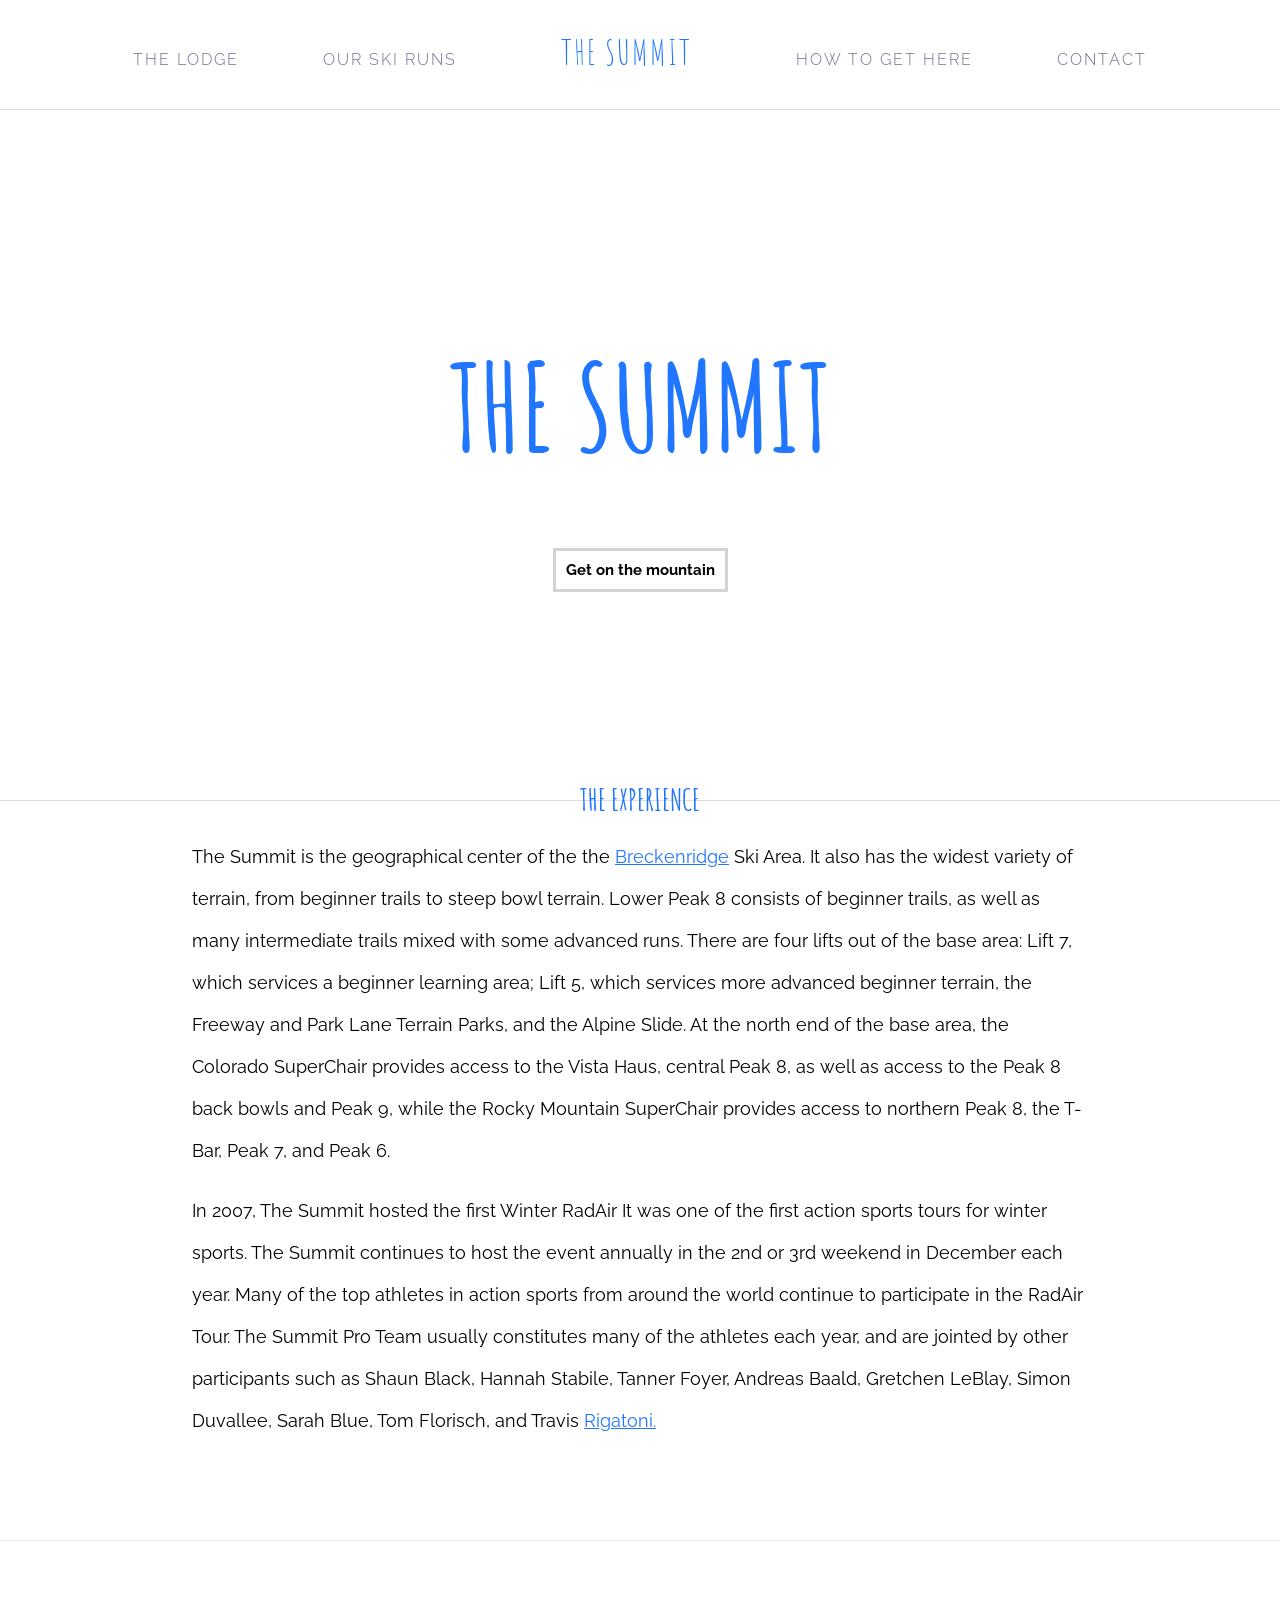
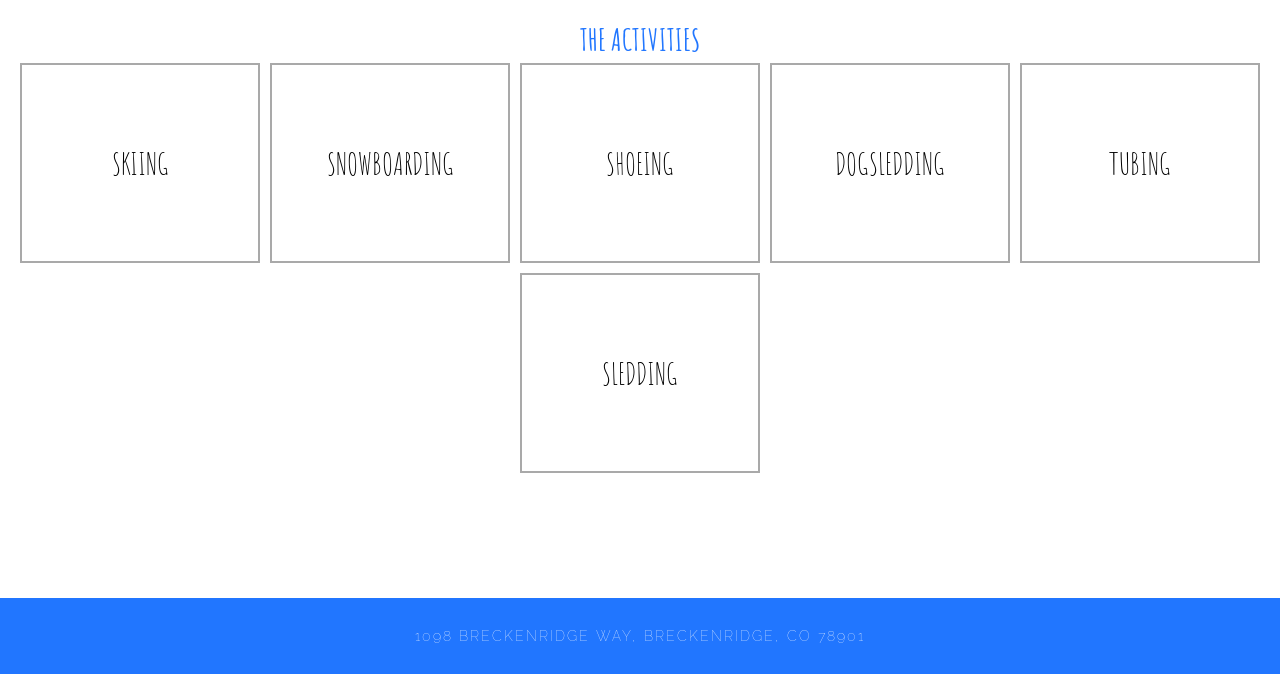
<file: index.html>
<!DOCTYPE html>
<html>
  <head>
    <title>Experience the Summit at Breckenridge!</title>
    <link href="https://fonts.googleapis.com/css?family=Amatic+SC|Raleway:100,200,300,400,500,600,700,800,900" rel="stylesheet">
    <link rel="stylesheet" type="text/css" href="style-1.css">
    <link rel="stylesheet" type="text/css" href="style-2.css">
  </head>
<body>
  <div class="navigation">
    <ul>
      <a class="nav-link">The Lodge</a>
      <a class="nav-link">Our Ski Runs</a>
      <a class="nav-link logo">The Summit</a>
      <a class="nav-link">How to Get Here</a>
      <a class="nav-link">Contact</a>
    </ul>
  </div>

  <div class="banner">
    <div class="banner-text">
      <h1>Experience</h1>
      <h2>The Summit</h2>
      <a href="#" class="btn">Get on the mountain</a>
    </div>
  </div>

  <div class="content">
    <h2>The Experience</h2>
    <div class="description">
      <p>The Summit is the geographical center of the the <a href="http://www.gobreck.com/">Breckenridge</a> Ski Area. It also has the widest variety of terrain, from beginner trails to steep bowl terrain. Lower Peak 8 consists of beginner trails, as well as many intermediate trails mixed with some advanced runs. There are four lifts out of the base area: Lift 7, which services a beginner learning area; Lift 5, which services more advanced beginner terrain, the Freeway and Park Lane Terrain Parks, and the Alpine Slide. At the north end of the base area, the Colorado SuperChair provides access to the Vista Haus, central Peak 8, as well as access to the Peak 8 back bowls and Peak 9, while the Rocky Mountain SuperChair provides access to northern Peak 8, the T-Bar, Peak 7, and Peak 6.</p>
      <p>In 2007, The Summit hosted the first Winter RadAir It was one of the first action sports tours for winter sports. The Summit continues to host the event annually in the 2nd or 3rd weekend in December each year. Many of the top athletes in action sports from around the world continue to participate in the RadAir Tour. The Summit Pro Team usually constitutes many of the athletes each year, and are jointed by other participants such as Shaun Black, Hannah Stabile, Tanner Foyer, Andreas Baald, Gretchen LeBlay, Simon Duvallee, Sarah Blue, Tom Florisch, and Travis <a href="https://www.google.com/search?q=rigatoni&rlz=1C5CHFA_enUS751US751&source=lnms&tbm=isch&sa=X&ved=0ahUKEwj5qu257ZvYAhVp3IMKHfkHDyUQ_AUICigB&biw=948&bih=1103">Rigatoni.</a></p>
    </div>
  </div>

  <div class="activities-panel">
    <h2>The Activities</h2>
    <a class="activity">
      Skiing
    </a>
    <a class="activity">
      Snowboarding
    </a>
    <a class="activity">
      Shoeing
    </a>
    <a class="activity">
      Dogsledding
    </a>
    <a class="activity">
      Tubing
    </a>
    <a class="activity">
      Sledding
    </a>
  </div>

  <div class="footer">
    <h2>1098 Breckenridge Way, Breckenridge, CO 78901</h2>
  </div>

  </body>
</html>
</file>
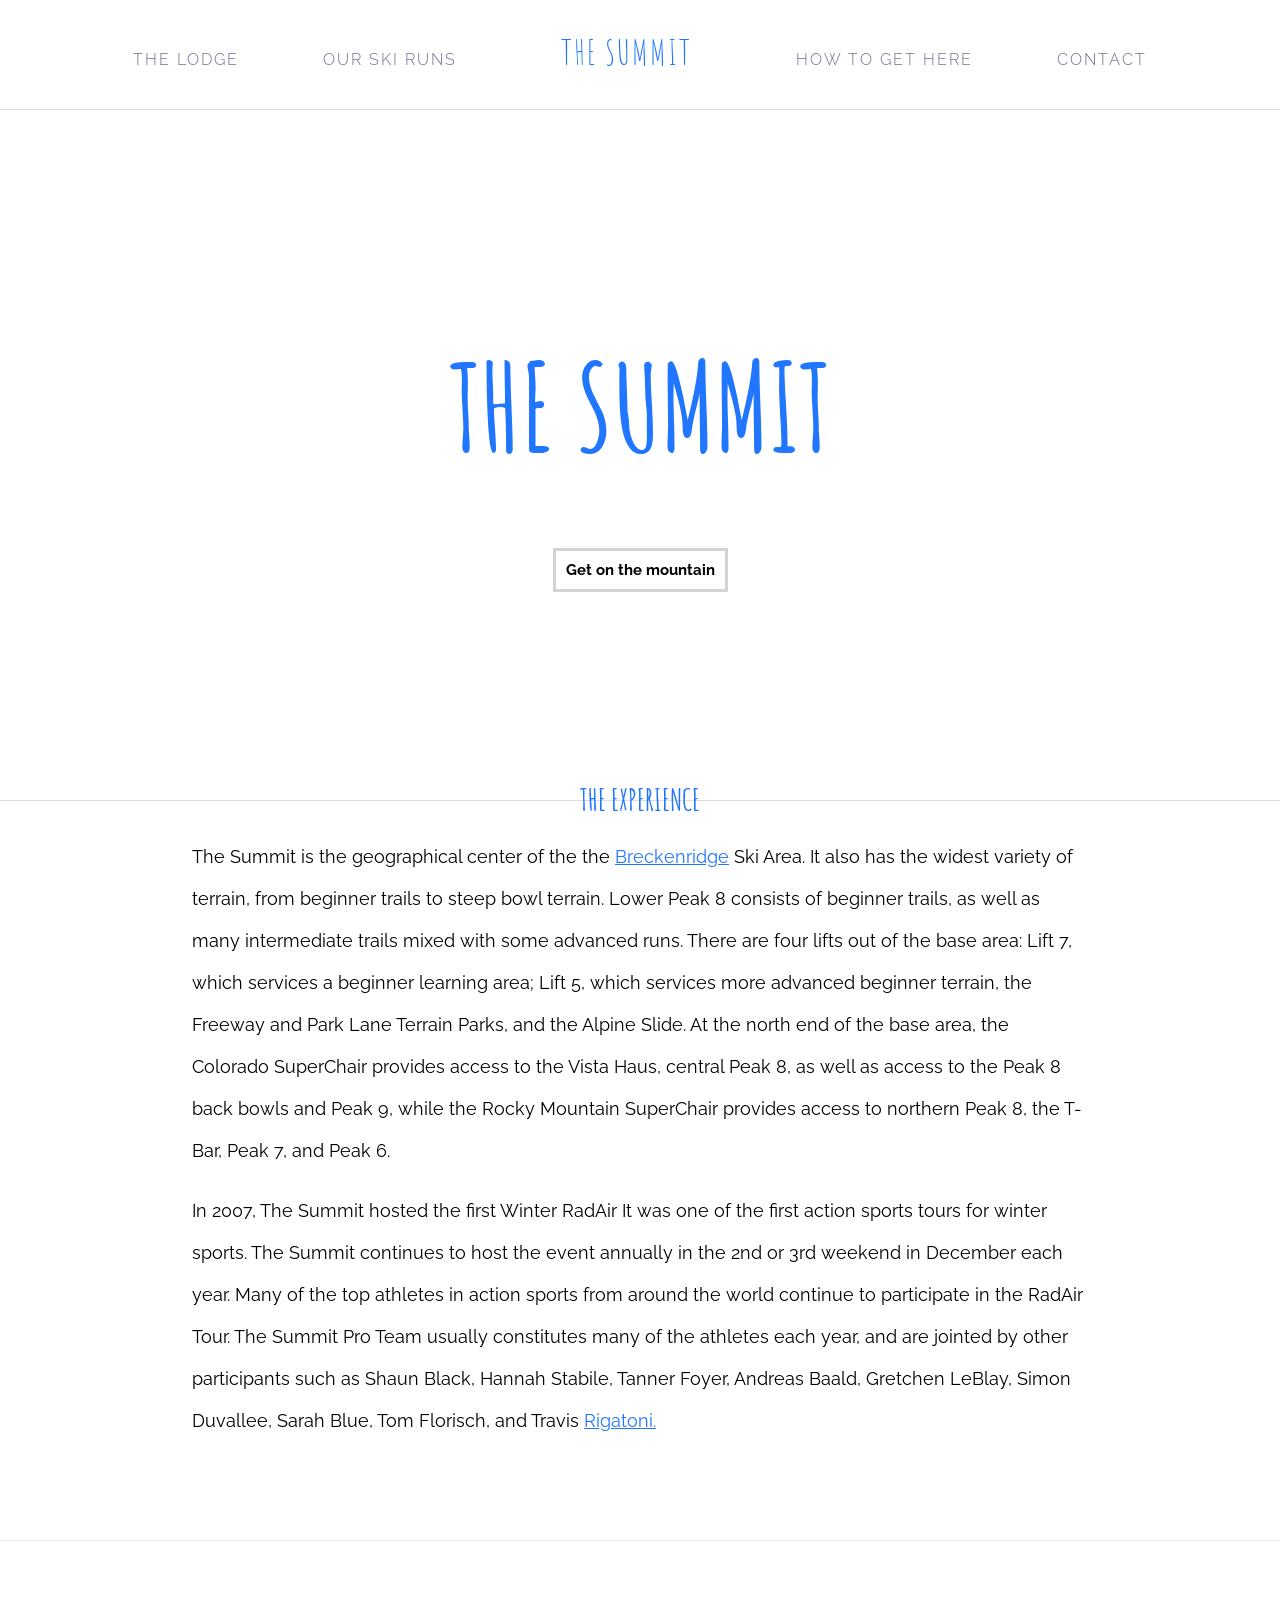
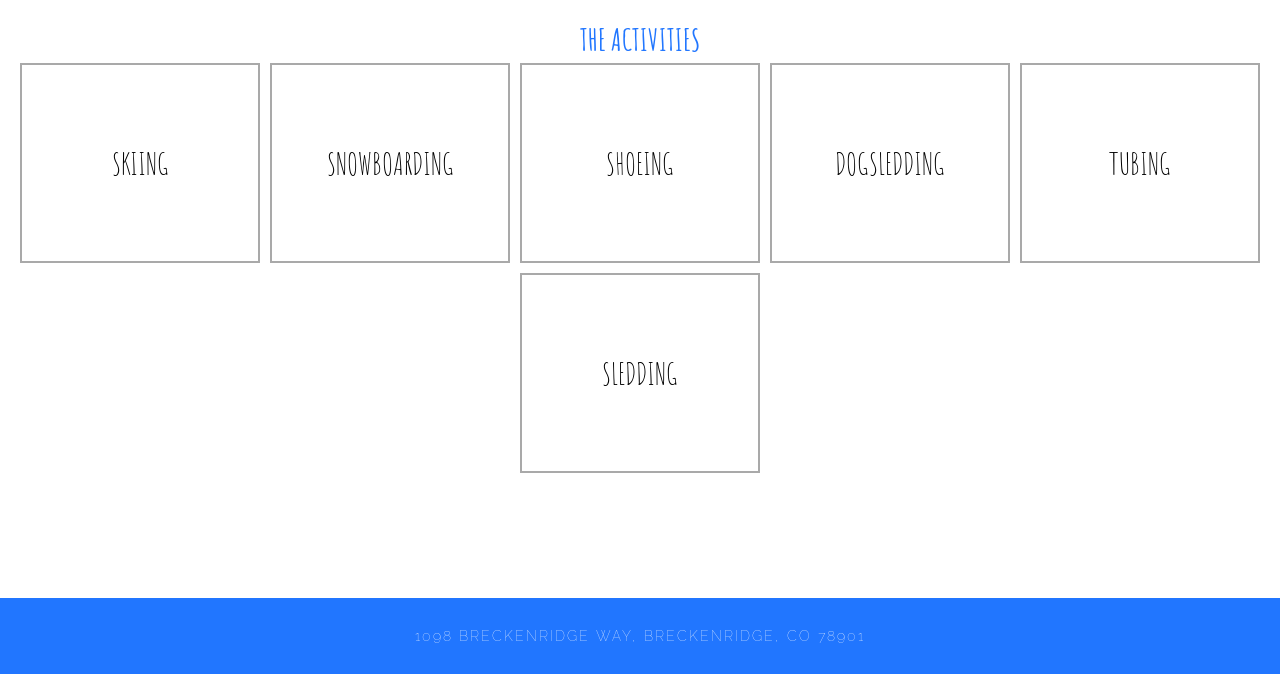
<file: 2-The_summit.html>
<!DOCTYPE html>
<html>
  <head>
    <title>Experience the Summit at Breckenridge!</title>
    <link href="https://fonts.googleapis.com/css?family=Amatic+SC|Raleway:100,200,300,400,500,600,700,800,900" rel="stylesheet">
    <link rel="stylesheet" type="text/css" href="2-The_summit_1.css">
    <link rel="stylesheet" type="text/css" href="2-The_summit_2.css">
  </head>
<body>
  <div class="navigation">
    <ul>
      <a class="nav-link">The Lodge</a>
      <a class="nav-link">Our Ski Runs</a>
      <a class="nav-link logo">The Summit</a>
      <a class="nav-link">How to Get Here</a>
      <a class="nav-link">Contact</a>
    </ul>
  </div>

  <div class="banner">
    <div class="banner-text">
      <h1>Experience</h1>
      <h2>The Summit</h2>
      <a href="#" class="btn">Get on the mountain</a>
    </div>
  </div>

  <div class="content">
    <h2>The Experience</h2>
    <div class="description">
      <p>The Summit is the geographical center of the the <a href="http://www.gobreck.com/">Breckenridge</a> Ski Area. It also has the widest variety of terrain, from beginner trails to steep bowl terrain. Lower Peak 8 consists of beginner trails, as well as many intermediate trails mixed with some advanced runs. There are four lifts out of the base area: Lift 7, which services a beginner learning area; Lift 5, which services more advanced beginner terrain, the Freeway and Park Lane Terrain Parks, and the Alpine Slide. At the north end of the base area, the Colorado SuperChair provides access to the Vista Haus, central Peak 8, as well as access to the Peak 8 back bowls and Peak 9, while the Rocky Mountain SuperChair provides access to northern Peak 8, the T-Bar, Peak 7, and Peak 6.</p>
      <p>In 2007, The Summit hosted the first Winter RadAir It was one of the first action sports tours for winter sports. The Summit continues to host the event annually in the 2nd or 3rd weekend in December each year. Many of the top athletes in action sports from around the world continue to participate in the RadAir Tour. The Summit Pro Team usually constitutes many of the athletes each year, and are jointed by other participants such as Shaun Black, Hannah Stabile, Tanner Foyer, Andreas Baald, Gretchen LeBlay, Simon Duvallee, Sarah Blue, Tom Florisch, and Travis <a href="https://www.google.com/search?q=rigatoni&rlz=1C5CHFA_enUS751US751&source=lnms&tbm=isch&sa=X&ved=0ahUKEwj5qu257ZvYAhVp3IMKHfkHDyUQ_AUICigB&biw=948&bih=1103">Rigatoni.</a></p>
    </div>
  </div>

  <div class="activities-panel">
    <h2>The Activities</h2>
    <a class="activity">
      Skiing
    </a>
    <a class="activity">
      Snowboarding
    </a>
    <a class="activity">
      Shoeing
    </a>
    <a class="activity">
      Dogsledding
    </a>
    <a class="activity">
      Tubing
    </a>
    <a class="activity">
      Sledding
    </a>
  </div>

  <div class="footer">
    <h2>1098 Breckenridge Way, Breckenridge, CO 78901</h2>
  </div>

  </body>
</html>
</file>
<file: style-1.css>
body{
    background-color: #ffffff;
    margin: 0px;
    padding:0px;
  }
  .navigation{
    box-sizing: border-box;
    background-color: #ffffff;
    border-bottom: 1px solid #dddddd;
    left: 0px;
    overflow-y: auto;
    padding:30px;
    position: fixed;
    text-align: center;
    top: 0px;
    width: 100%;
    z-index: 999;
  }
  ul{
    margin: 0px;
    padding: 0px;
  }
  .navigation a{
    color: #736B92;
    display: inline-block;
    font-family: 'Raleway', sans-serif;
    font-size: 16px;
    font-weight: 300;
    letter-spacing: 2px;
    padding: 10px 40px;
    text-transform: uppercase;
  }
  a.logo{
    color: #2176FF;
    font-family: 'Amatic SC',sans-serif;
    font-size: 34px;
    padding: 0px 60px;
    text-align: center;
    text-transform: uppercase;
  }
  .banner{
    background-image: url("https://images.unsplash.com/photo-1418290232843-5d7a0bd93f7d?dpr=1&auto=format&crop=entropy&fit=crop&w=1500&h=1001&q=80&cs=tinysrgb");
    background-position: center top;
    background-size: cover;
    border-bottom: 1px solid #dddddd;
    height: 700px;
    position: relative;
    text-align: center;
    top: 100px;
    width: 100%;
  }
  .banner-text{
    position: relative;
    top: 200px;
  }
  h1{
    color: #ffffff;
    font-family: 'Raleway',sans-serif;
    font-size: 60px;
    font-weight: 100;
    letter-spacing: 2px;
    margin: 0px;
    text-align: center;
    text-transform: uppercase;
  }
  h2{
    color: #2176FF;
    font-family: 'Amatic SC',sans-serif;
    font-size: 30px;
    margin: 0px;
    text-align: center;
    text-transform: uppercase;
  }
  .banner h2{
    font-size: 120px;
    margin: -40px 0px 80px 0px;
  }
  .content{
    background-image: url('https://content.codecademy.com/courses/learn-links-and-buttons/project/mountain1.jpg');
    background-position: center top;
    background-size: cover;
    border-bottom: 1px solid #eeeeee;
    margin: 0 auto;
    overflow-y: auto;
    padding: 80px 0px;
    position: relative;
    text-align: center;
  }
  p{
    color: #000000;
    font-family: 'Raleway',sans-serif;
    font-size: 18px;
    line-height: 42px;
    text-align: left;
  }
  .description{
    display: inline-block;
    width: 70%;
  }
  .activities-panel{
    margin-bottom: 40px;
    padding: 80px 0px;
    text-align: center;
    display: flex;
    align-items: flex-start;
    flex-wrap: wrap;
    justify-content: center;
  }
  .activities-panel h2 {
    width: 100%;
  }
  .activity{
    background-color: #2176FF;
    box-sizing: border-box;
    width: 240px;
    height: 200px;
    display: flex;
    align-items: center;
    justify-content: center;
    color: #fff;
    font-family: 'Amatic SC',sans-serif;
    font-size: 30px;
    text-align: center;
    text-transform: uppercase;
    margin: 5px;
  }
  .footer{
    background-color: #2176FF;
    padding: 30px;
    text-align: center;
  }
  .footer h2{
    color: #ffffff;
    font-family: 'Raleway',sans-serif;
    font-size: 14px;
    font-weight: 100;
    letter-spacing: 2px;
  }
  
  a {
    cursor: default;
    text-decoration-line: none;
  }
</file>
<file: style-2.css>
a {
    color: #2176FF;
    text-decoration: underline;
    cursor: pointer;
  }
  
  a:hover {
    color: #000000;
    text-decoration: none;
    border: solid 2px darkgrey;
    background-color: #ffffff;
    border-radius: 3px;
    box-shadow: 5px 5px grey;
  }
  
  .nav-link {
    text-decoration: none;
  }
  
  .nav-link:hover {
    color: lightblue;
    font-weight: bold;
  }
  
  .btn {
    border: solid 3px lightgray;
    text-decoration: none;
    font-family: 'Raleway', sans-serif;
    color: #000000;
    font-weight: bold;
    font-size: 15px;
    padding: 10px;
    background-color: white;
  }
  
  .btn:hover {
    background-color: blue;
    color: white;
    border: solid 3px lightgray;
    border-radius: 3px;
    box-shadow: 0px 0px;
  }
  
  .btn:active {
    margin-bottom: 10px;
    margin-left: 10px;
    background-color: darkblue;
      box-shadow: 2px 2px;
  }
  
  .activity {
    color: black;
    text-decoration: none;
    border: solid 2px darkgrey;
    background-color: #ffffff;
  }
  
  .activity:hover {
    border: solid 3px black;
    border-radius: 5px;
    box-shadow: 8px 8px grey;
  }
  
  .activity:active {
    border: solid 3px blue;
    border-radius: 5px;
    box-shadow: 5px 5px grey;
    font-weight: bold;
    color: black;
  }
</file>
<file: 2-The_summit_1.css>
body{
    background-color: #ffffff;
    margin: 0px;
    padding:0px;
  }
  .navigation{
    box-sizing: border-box;
    background-color: #ffffff;
    border-bottom: 1px solid #dddddd;
    left: 0px;
    overflow-y: auto;
    padding:30px;
    position: fixed;
    text-align: center;
    top: 0px;
    width: 100%;
    z-index: 999;
  }
  ul{
    margin: 0px;
    padding: 0px;
  }
  .navigation a{
    color: #736B92;
    display: inline-block;
    font-family: 'Raleway', sans-serif;
    font-size: 16px;
    font-weight: 300;
    letter-spacing: 2px;
    padding: 10px 40px;
    text-transform: uppercase;
  }
  a.logo{
    color: #2176FF;
    font-family: 'Amatic SC',sans-serif;
    font-size: 34px;
    padding: 0px 60px;
    text-align: center;
    text-transform: uppercase;
  }
  .banner{
    background-image: url("https://images.unsplash.com/photo-1418290232843-5d7a0bd93f7d?dpr=1&auto=format&crop=entropy&fit=crop&w=1500&h=1001&q=80&cs=tinysrgb");
    background-position: center top;
    background-size: cover;
    border-bottom: 1px solid #dddddd;
    height: 700px;
    position: relative;
    text-align: center;
    top: 100px;
    width: 100%;
  }
  .banner-text{
    position: relative;
    top: 200px;
  }
  h1{
    color: #ffffff;
    font-family: 'Raleway',sans-serif;
    font-size: 60px;
    font-weight: 100;
    letter-spacing: 2px;
    margin: 0px;
    text-align: center;
    text-transform: uppercase;
  }
  h2{
    color: #2176FF;
    font-family: 'Amatic SC',sans-serif;
    font-size: 30px;
    margin: 0px;
    text-align: center;
    text-transform: uppercase;
  }
  .banner h2{
    font-size: 120px;
    margin: -40px 0px 80px 0px;
  }
  .content{
    background-image: url('https://content.codecademy.com/courses/learn-links-and-buttons/project/mountain1.jpg');
    background-position: center top;
    background-size: cover;
    border-bottom: 1px solid #eeeeee;
    margin: 0 auto;
    overflow-y: auto;
    padding: 80px 0px;
    position: relative;
    text-align: center;
  }
  p{
    color: #000000;
    font-family: 'Raleway',sans-serif;
    font-size: 18px;
    line-height: 42px;
    text-align: left;
  }
  .description{
    display: inline-block;
    width: 70%;
  }
  .activities-panel{
    margin-bottom: 40px;
    padding: 80px 0px;
    text-align: center;
    display: flex;
    align-items: flex-start;
    flex-wrap: wrap;
    justify-content: center;
  }
  .activities-panel h2 {
    width: 100%;
  }
  .activity{
    background-color: #2176FF;
    box-sizing: border-box;
    width: 240px;
    height: 200px;
    display: flex;
    align-items: center;
    justify-content: center;
    color: #fff;
    font-family: 'Amatic SC',sans-serif;
    font-size: 30px;
    text-align: center;
    text-transform: uppercase;
    margin: 5px;
  }
  .footer{
    background-color: #2176FF;
    padding: 30px;
    text-align: center;
  }
  .footer h2{
    color: #ffffff;
    font-family: 'Raleway',sans-serif;
    font-size: 14px;
    font-weight: 100;
    letter-spacing: 2px;
  }
  
  a {
    cursor: default;
    text-decoration-line: none;
  }
</file>
<file: 2-The_summit_2.css>
a {
    color: #2176FF;
    text-decoration: underline;
    cursor: pointer;
  }
  
  a:hover {
    color: #000000;
    text-decoration: none;
    border: solid 2px darkgrey;
    background-color: #ffffff;
    border-radius: 3px;
    box-shadow: 5px 5px grey;
  }
  
  .nav-link {
    text-decoration: none;
  }
  
  .nav-link:hover {
    color: lightblue;
    font-weight: bold;
  }
  
  .btn {
    border: solid 3px lightgray;
    text-decoration: none;
    font-family: 'Raleway', sans-serif;
    color: #000000;
    font-weight: bold;
    font-size: 15px;
    padding: 10px;
    background-color: white;
  }
  
  .btn:hover {
    background-color: blue;
    color: white;
    border: solid 3px lightgray;
    border-radius: 3px;
    box-shadow: 0px 0px;
  }
  
  .btn:active {
    margin-bottom: 10px;
    margin-left: 10px;
    background-color: darkblue;
      box-shadow: 2px 2px;
  }
  
  .activity {
    color: black;
    text-decoration: none;
    border: solid 2px darkgrey;
    background-color: #ffffff;
  }
  
  .activity:hover {
    border: solid 3px black;
    border-radius: 5px;
    box-shadow: 8px 8px grey;
  }
  
  .activity:active {
    border: solid 3px blue;
    border-radius: 5px;
    box-shadow: 5px 5px grey;
    font-weight: bold;
    color: black;
  }
</file>
